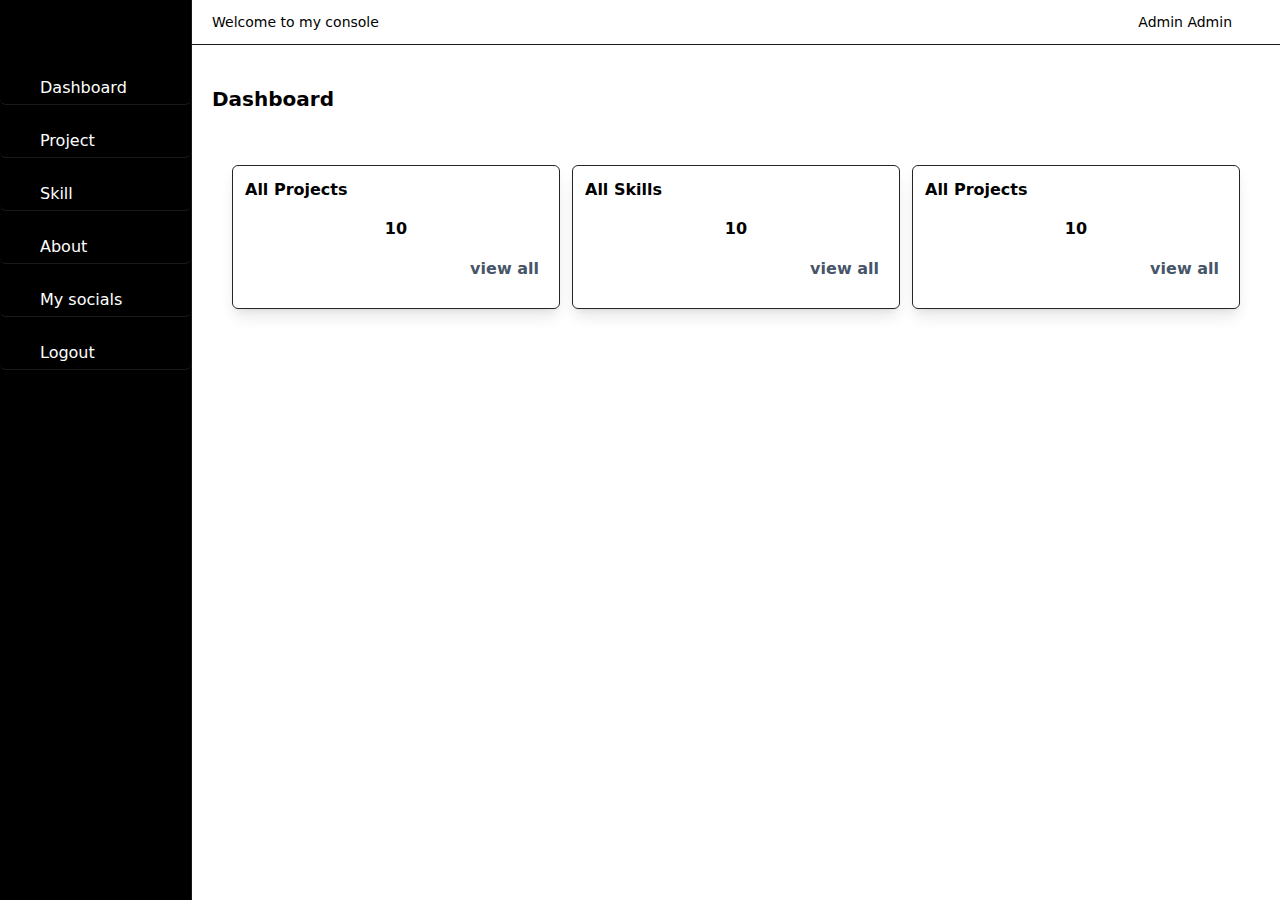
<file: public/adminConsole/index.html>
<!doctype html>
<html lang="en" class="dark">
  <head>
    <meta charset="UTF-8" />
    <link rel="icon" type="image/svg+xml" href="/public/images/img1.png" />
    <meta name="viewport" content="width=device-width, initial-scale=1.0" />
    <!-- <script src="https://cdn.tailwindcss.com"></script> -->
    <link rel="stylesheet" href="../../src/output.css">
    <link rel="stylesheet" href="https://cdnjs.cloudflare.com/ajax/libs/font-awesome/6.6.0/css/all.min.css" integrity="sha512-Kc323vGBEqzTmouAECnVceyQqyqdsSiqLQISBL29aUW4U/M7pSPA/gEUZQqv1cwx4OnYxTxve5UMg5GT6L4JJg==" crossorigin="anonymous" referrerpolicy="no-referrer" />
    <title>Alrak's portfolio</title>
  </head>
  <body>

    <div>
        <section class="sidebar lg:h-screen h-auto lg:w-[15vw] py-3 lg:border-r bg-zinc-100 dark:bg-black dark:border-stone-900 absolute">
            <div class="flex items-center justify-center gap-4 px-2 lg:px-0 text-sm lg:text-md">
                <h3 class="text-center font-serif italic font-bold">Alrak</h3>
                <span>
                    <i class="fa-solid fa-bars lg:text-lg lg:hidden block"></i>
                </span>
            </div>
            <ul class="text-gray-800 space-y-5 pt-10 font-medium hidden lg:block">
                <li class="hover:bg-gray-700 py-1 hover:text-white dark:text-white dark:hover:bg-gray-300 dark:hover:text-black duration-300 delay-100 transition-colors ease-in-out rounded-md border-b dark:border-stone-900">
                    <a href="index.html" class="px-5"> 
                        <i class="fa-solid fa-table-cells pr-5"></i>
                        <span>Dashboard</span>
                    </a>
                </li>
                <li class="hover:bg-gray-700 py-1 hover:text-white dark:text-white dark:hover:bg-gray-300 dark:hover:text-black duration-300 delay-100 transition-colors ease-in-out rounded-md border-b dark:border-stone-900">
                    <a href="project.html" class="px-5">
                        <i class="fa-solid fa-list-check pr-5"></i>
                        <span>Project</span>
                    </a>
                </li>
                <li class="hover:bg-gray-700 py-1 hover:text-white dark:text-white dark:hover:bg-gray-300 dark:hover:text-black duration-300 delay-100 transition-colors ease-in-out rounded-md border-b dark:border-stone-900">
                    <a href="skill.html" class="px-5">
                        <i class="fa-solid fa-lightbulb pr-5"></i> 
                        <span>Skill</span>
                    </a>
                </li>
                <li class="hover:bg-gray-700 py-1 hover:text-white dark:text-white dark:hover:bg-gray-300 dark:hover:text-black duration-300 delay-100 transition-colors ease-in-out rounded-md border-b dark:border-stone-900">
                    <a href="about.html" class="px-5">
                        <i class="fa-solid fa-address-card pr-5"></i>
                        <span>About</span>
                    </a>
                </li>
                <li class="hover:bg-gray-700 py-1 hover:text-white dark:text-white dark:hover:bg-gray-300 dark:hover:text-black duration-300 delay-100 transition-colors ease-in-out rounded-md border-b dark:border-stone-900">
                    <a href="social.html" class="px-5">
                        <i class="fa-solid fa-comment pr-5"></i> 
                        <span>My socials</span>
                    </a>
                </li>
                <li class="hover:bg-gray-700 py-1 hover:text-white dark:text-white dark:hover:bg-gray-300 dark:hover:text-black duration-300 delay-100 transition-colors ease-in-out rounded-md border-b dark:border-stone-900">
                    <a href="#" class="px-5">
                        <i class="fa-solid fa-person-walking-luggage pr-5"></i> 
                        <span>Logout</span>
                    </a>
                </li>
            </ul>
        </section>
        
        <header class="w-[85vw] ml-[15vw] flex items-center justify-between px-5 font-medium py-3 text-sm lg:text-md border-b border-stone-900">
            <div class="right">
                <h1>Welcome to my console</h1>
            </div>
            <div class="left flex items-center gap-3">
                <span class="flex items-center gap-2 text-sm">
                    <i class="fa-solid fa-user"></i>
                    <h3>Admin Admin</h3>
                </span>
                <i class="fa-regular fa-moon lg:text-lg bg-black bg-opacity-30 dark:bg-opacity-10 dark:bg-white px-2 rounded-full shadow-md hover:opacity-50 delay-100 duration-100 transition-opacity"></i>
            </div>
        </header>


        
        
        
        <section class="lg:ml-[15vw] pt-10 px-5 lg:h-[91.5vh]">
            <h1 class="text-xl font-semibold pb-3">Dashboard</h1>
            <div class="cards bg-white dark:bg-opacity-10 rounded-lg py-10 px-5 lg:flex space-y-5 lg:space-y-0 gap-3">
                
                <div class="card w-full h-36 grid p-3 font-semibold shadow-lg rounded-md border dark:border-stone-800">
                    <h3>All Projects</h3>
                    <span class="text-center">10</span>
                    <a href="#" class="text-right text-slate-600 hover:text-slate-900 dark:hover:text-slate-700 focus:text-slate-900 duration-300 delay-100 transition-colors ease-in-out space-x-2">
                        <span>view all</span>
                        <i class="fa-solid fa-right-to-bracket"></i>
                    </a>
                </div>
        
                <div class="card w-full h-36 grid p-3 font-semibold shadow-lg rounded-md border dark:border-stone-800">
                    <h3>All Skills</h3>
                    <span class="text-center">10</span>
                    <a href="#" class="text-right text-slate-600 hover:text-slate-900 dark:hover:text-slate-700 focus:text-slate-900 duration-300 delay-100 transition-colors ease-in-out space-x-2">
                        <span>view all</span>
                        <i class="fa-solid fa-right-to-bracket"></i>
                    </a>
                </div>
        
                <div class="card w-full h-36 grid p-3 font-semibold shadow-lg rounded-md border dark:border-stone-800">
                    <h3>All Projects</h3>
                    <span class="text-center">10</span>
                    <a href="#" class="text-right text-slate-600 hover:text-slate-900 dark:hover:text-slate-700 focus:text-slate-900 duration-300 delay-100 transition-colors ease-in-out space-x-2">
                        <span>view all</span>
                        <i class="fa-solid fa-right-to-bracket"></i>
                    </a>
                </div>
        
            </div>
        </section>
        
        
    </div>

  </body>
  </html>
</file>
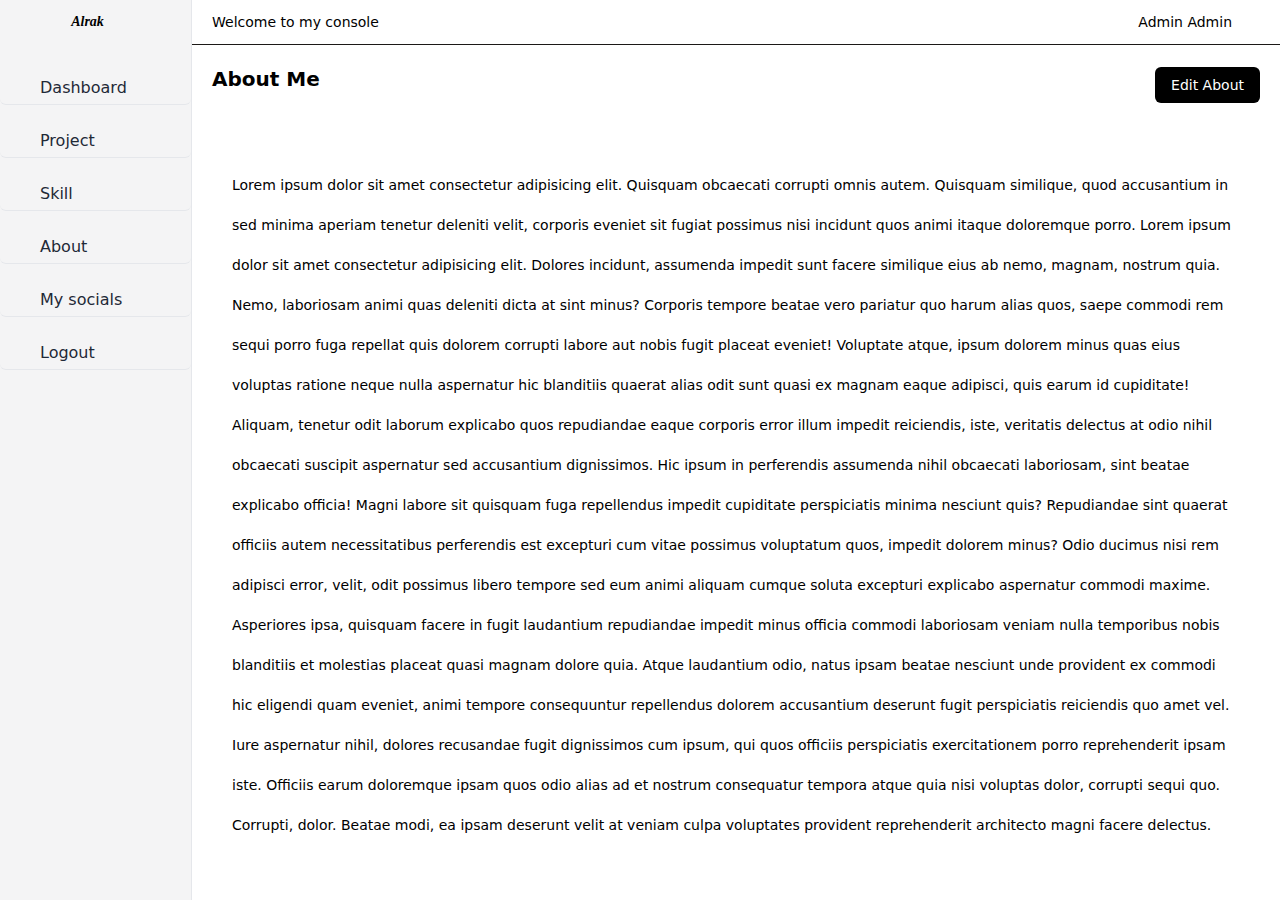
<file: public/adminConsole/about.html>
<!doctype html>
<html lang="en" class="">
  <head>
    <meta charset="UTF-8" />
    <link rel="icon" type="image/svg+xml" href="/public/images/img1.png" />
    <meta name="viewport" content="width=device-width, initial-scale=1.0" />
    <!-- <script src="https://cdn.tailwindcss.com"></script> -->
    <link rel="stylesheet" href="../../src/output.css">
    <link rel="stylesheet" href="https://cdnjs.cloudflare.com/ajax/libs/font-awesome/6.6.0/css/all.min.css" integrity="sha512-Kc323vGBEqzTmouAECnVceyQqyqdsSiqLQISBL29aUW4U/M7pSPA/gEUZQqv1cwx4OnYxTxve5UMg5GT6L4JJg==" crossorigin="anonymous" referrerpolicy="no-referrer" />
    <title>Alrak's portfolio</title>
  </head>
  <body>

    <div>
        <section class="sidebar lg:h-screen h-auto lg:w-[15vw] py-3 lg:border-r bg-zinc-100 dark:bg-black dark:border-stone-900 absolute">
            <div class="flex items-center justify-center gap-4 px-2 lg:px-0 text-sm lg:text-md">
                <h3 class="text-center font-serif italic font-bold">Alrak</h3>
                <span>
                    <i class="fa-solid fa-bars lg:text-lg lg:hidden block"></i>
                </span>
            </div>
            <ul class="text-gray-800 space-y-5 pt-10 font-medium hidden lg:block">
                <li class="hover:bg-gray-700 py-1 hover:text-white dark:text-white dark:hover:bg-gray-300 dark:hover:text-black duration-300 delay-100 transition-colors ease-in-out rounded-md border-b dark:border-stone-900">
                    <a href="index.html" class="px-5"> 
                        <i class="fa-solid fa-table-cells pr-5"></i>
                        <span>Dashboard</span>
                    </a>
                </li>
                <li class="hover:bg-gray-700 py-1 hover:text-white dark:text-white dark:hover:bg-gray-300 dark:hover:text-black duration-300 delay-100 transition-colors ease-in-out rounded-md border-b dark:border-stone-900">
                    <a href="project.html" class="px-5">
                        <i class="fa-solid fa-list-check pr-5"></i>
                        <span>Project</span>
                    </a>
                </li>
                <li class="hover:bg-gray-700 py-1 hover:text-white dark:text-white dark:hover:bg-gray-300 dark:hover:text-black duration-300 delay-100 transition-colors ease-in-out rounded-md border-b dark:border-stone-900">
                    <a href="skill.html" class="px-5">
                        <i class="fa-solid fa-lightbulb pr-5"></i> 
                        <span>Skill</span>
                    </a>
                </li>
                <li class="hover:bg-gray-700 py-1 hover:text-white dark:text-white dark:hover:bg-gray-300 dark:hover:text-black duration-300 delay-100 transition-colors ease-in-out rounded-md border-b dark:border-stone-900">
                    <a href="about.html" class="px-5">
                        <i class="fa-solid fa-address-card pr-5"></i>
                        <span>About</span>
                    </a>
                </li>
                <li class="hover:bg-gray-700 py-1 hover:text-white dark:text-white dark:hover:bg-gray-300 dark:hover:text-black duration-300 delay-100 transition-colors ease-in-out rounded-md border-b dark:border-stone-900">
                    <a href="social.html" class="px-5">
                        <i class="fa-solid fa-comment pr-5"></i> 
                        <span>My socials</span>
                    </a>
                </li>
                <li class="hover:bg-gray-700 py-1 hover:text-white dark:text-white dark:hover:bg-gray-300 dark:hover:text-black duration-300 delay-100 transition-colors ease-in-out rounded-md border-b dark:border-stone-900">
                    <a href="#" class="px-5">
                        <i class="fa-solid fa-person-walking-luggage pr-5"></i> 
                        <span>Logout</span>
                    </a>
                </li>
            </ul>
        </section>
        
        <header class="w-[85vw] ml-[15vw] flex items-center justify-between px-5 font-medium py-3 text-sm lg:text-md border-b border-stone-900">
            <div class="right">
                <h1>Welcome to my console</h1>
            </div>
            <div class="left flex items-center gap-3">
                <span class="flex items-center gap-2 text-sm">
                    <i class="fa-solid fa-user"></i>
                    <h3>Admin Admin</h3>
                </span>
                <i class="fa-regular fa-moon lg:text-lg bg-black bg-opacity-30 dark:bg-opacity-10 dark:bg-white px-2 rounded-full shadow-md hover:opacity-50 delay-100 duration-100 transition-opacity"></i>
            </div>
        </header>

        <section class='lg:ml-[15vw] pt-5 px-5 lg:h-[91.5vh]'>
            <div class="flex items-center justify-between mb-5">
            <h1 class='text-xl font-semibold mb-3'>About Me</h1>
            <button class="AddSkill text-sm bg-black text-white py-2 px-4 rounded-md hover:bg-opacity-90"> Edit About</button>
            </div>
            <div class='bg-white py-10 text-sm rounded-lg px-5 leading-10 overflow-y-scroll lg:h-[90%] h-[75vh]'>
              <p>Lorem ipsum dolor sit amet consectetur adipisicing elit. Quisquam obcaecati corrupti omnis autem. Quisquam similique, quod accusantium in sed minima aperiam tenetur deleniti velit, corporis eveniet sit fugiat possimus nisi incidunt quos animi itaque doloremque porro. Lorem ipsum dolor sit amet consectetur adipisicing elit. Dolores incidunt, assumenda impedit sunt facere similique eius ab nemo, magnam, nostrum quia. Nemo, laboriosam animi quas deleniti dicta at sint minus? Corporis tempore beatae vero pariatur quo harum alias quos, saepe commodi rem sequi porro fuga repellat quis dolorem corrupti labore aut nobis fugit placeat eveniet! Voluptate atque, ipsum dolorem minus quas eius voluptas ratione neque nulla aspernatur hic blanditiis quaerat alias odit sunt quasi ex magnam eaque adipisci, quis earum id cupiditate! Aliquam, tenetur odit laborum explicabo quos repudiandae eaque corporis error illum impedit reiciendis, iste, veritatis delectus at odio nihil obcaecati suscipit aspernatur sed accusantium dignissimos. Hic ipsum in perferendis assumenda nihil obcaecati laboriosam, sint beatae explicabo officia! Magni labore sit quisquam fuga repellendus impedit cupiditate perspiciatis minima nesciunt quis? Repudiandae sint quaerat officiis autem necessitatibus perferendis est excepturi cum vitae possimus voluptatum quos, impedit dolorem minus? Odio ducimus nisi rem adipisci error, velit, odit possimus libero tempore sed eum animi aliquam cumque soluta excepturi explicabo aspernatur commodi maxime. Asperiores ipsa, quisquam facere in fugit laudantium repudiandae impedit minus officia commodi laboriosam veniam nulla temporibus nobis blanditiis et molestias placeat quasi magnam dolore quia. Atque laudantium odio, natus ipsam beatae nesciunt unde provident ex commodi hic eligendi quam eveniet, animi tempore consequuntur repellendus dolorem accusantium deserunt fugit perspiciatis reiciendis quo amet vel. Iure aspernatur nihil, dolores recusandae fugit dignissimos cum ipsum, qui quos officiis perspiciatis exercitationem porro reprehenderit ipsam iste. Officiis earum doloremque ipsam quos odio alias ad et nostrum consequatur tempora atque quia nisi voluptas dolor, corrupti sequi quo. Corrupti, dolor. Beatae modi, ea ipsam deserunt velit at veniam culpa voluptates provident reprehenderit architecto magni facere delectus. Voluptas quisquam molestias, accusamus temporibus est distinctio provident ut blanditiis atque magni omnis maxime illo esse architecto mollitia consectetur? Unde, magni? Impedit distinctio saepe ipsam nisi similique, nesciunt rem rerum. Veniam dignissimos molestiae nihil nulla!</p>
            </div>
          </section>  
        
        
    </div>

  </body>
  </html>
</file>
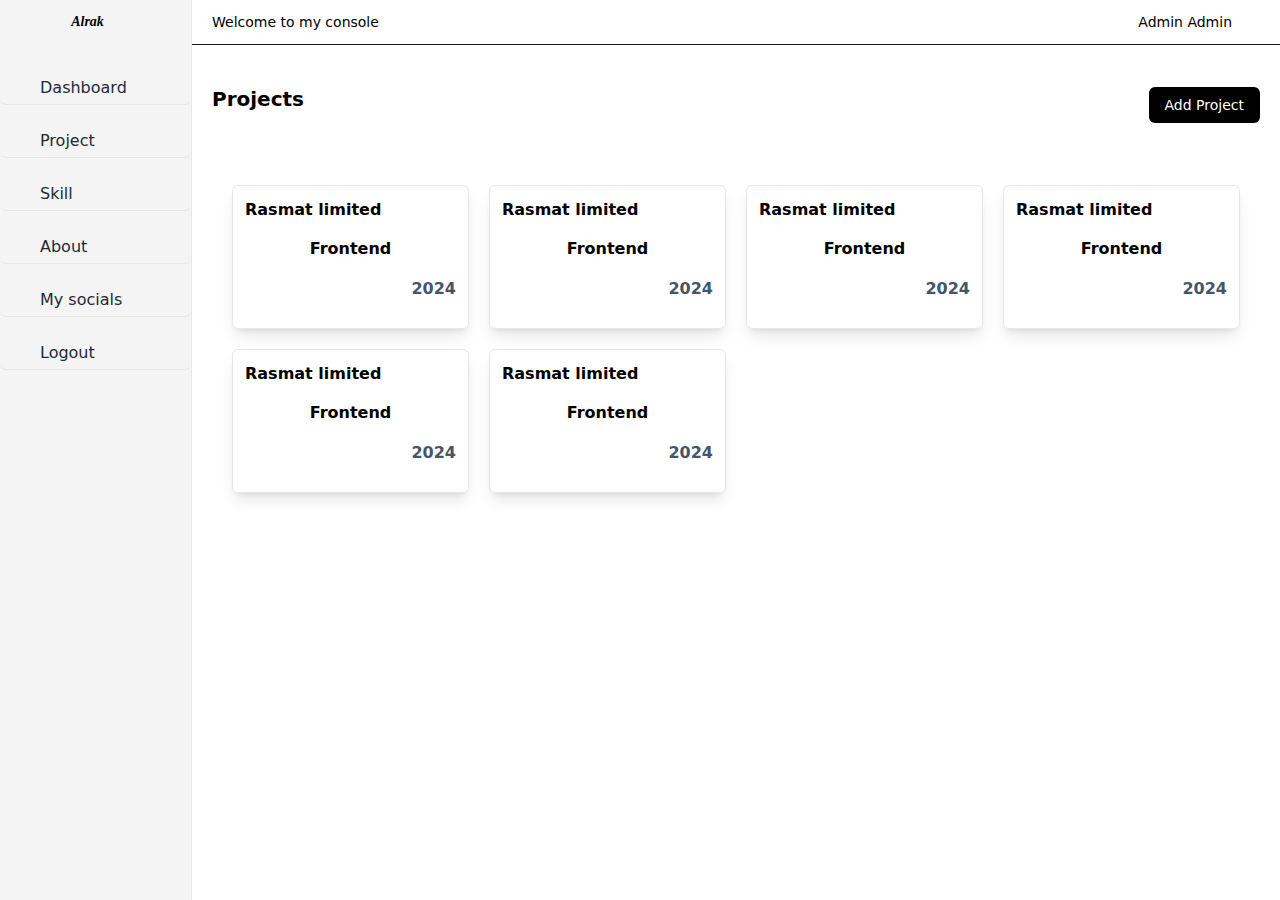
<file: public/adminConsole/project.html>
<!doctype html>
<html lang="en" class="">
  <head>
    <meta charset="UTF-8" />
    <link rel="icon" type="image/svg+xml" href="/public/images/img1.png" />
    <meta name="viewport" content="width=device-width, initial-scale=1.0" />
    <!-- <script src="https://cdn.tailwindcss.com"></script> -->
    <link rel="stylesheet" href="../../src/output.css">
    <link rel="stylesheet" href="https://cdnjs.cloudflare.com/ajax/libs/font-awesome/6.6.0/css/all.min.css" integrity="sha512-Kc323vGBEqzTmouAECnVceyQqyqdsSiqLQISBL29aUW4U/M7pSPA/gEUZQqv1cwx4OnYxTxve5UMg5GT6L4JJg==" crossorigin="anonymous" referrerpolicy="no-referrer" />
    <title>Alrak's portfolio</title>
  </head>
  <body>

    <div>
        <section class="sidebar lg:h-screen h-auto lg:w-[15vw] py-3 lg:border-r bg-zinc-100 dark:bg-black dark:border-stone-900 absolute">
            <div class="flex items-center justify-center gap-4 px-2 lg:px-0 text-sm lg:text-md">
                <h3 class="text-center font-serif italic font-bold">Alrak</h3>
                <span>
                    <i class="fa-solid fa-bars lg:text-lg lg:hidden block"></i>
                </span>
            </div>
            <ul class="text-gray-800 space-y-5 pt-10 font-medium hidden lg:block">
                <li class="hover:bg-gray-700 py-1 hover:text-white dark:text-white dark:hover:bg-gray-300 dark:hover:text-black duration-300 delay-100 transition-colors ease-in-out rounded-md border-b dark:border-stone-900">
                    <a href="index.html" class="px-5"> 
                        <i class="fa-solid fa-table-cells pr-5"></i>
                        <span>Dashboard</span>
                    </a>
                </li>
                <li class="hover:bg-gray-700 py-1 hover:text-white dark:text-white dark:hover:bg-gray-300 dark:hover:text-black duration-300 delay-100 transition-colors ease-in-out rounded-md border-b dark:border-stone-900">
                    <a href="project.html" class="px-5">
                        <i class="fa-solid fa-list-check pr-5"></i>
                        <span>Project</span>
                    </a>
                </li>
                <li class="hover:bg-gray-700 py-1 hover:text-white dark:text-white dark:hover:bg-gray-300 dark:hover:text-black duration-300 delay-100 transition-colors ease-in-out rounded-md border-b dark:border-stone-900">
                    <a href="skill.html" class="px-5">
                        <i class="fa-solid fa-lightbulb pr-5"></i> 
                        <span>Skill</span>
                    </a>
                </li>
                <li class="hover:bg-gray-700 py-1 hover:text-white dark:text-white dark:hover:bg-gray-300 dark:hover:text-black duration-300 delay-100 transition-colors ease-in-out rounded-md border-b dark:border-stone-900">
                    <a href="about.html" class="px-5">
                        <i class="fa-solid fa-address-card pr-5"></i>
                        <span>About</span>
                    </a>
                </li>
                <li class="hover:bg-gray-700 py-1 hover:text-white dark:text-white dark:hover:bg-gray-300 dark:hover:text-black duration-300 delay-100 transition-colors ease-in-out rounded-md border-b dark:border-stone-900">
                    <a href="social.html" class="px-5">
                        <i class="fa-solid fa-comment pr-5"></i> 
                        <span>My socials</span>
                    </a>
                </li>
                <li class="hover:bg-gray-700 py-1 hover:text-white dark:text-white dark:hover:bg-gray-300 dark:hover:text-black duration-300 delay-100 transition-colors ease-in-out rounded-md border-b dark:border-stone-900">
                    <a href="#" class="px-5">
                        <i class="fa-solid fa-person-walking-luggage pr-5"></i> 
                        <span>Logout</span>
                    </a>
                </li>
            </ul>
        </section>
        
        <header class="w-[85vw] ml-[15vw] flex items-center justify-between px-5 font-medium py-3 text-sm lg:text-md border-b border-stone-900">
            <div class="right">
                <h1>Welcome to my console</h1>
            </div>
            <div class="left flex items-center gap-3">
                <span class="flex items-center gap-2 text-sm">
                    <i class="fa-solid fa-user"></i>
                    <h3>Admin Admin</h3>
                </span>
                <i class="fa-regular fa-moon lg:text-lg bg-black bg-opacity-30 dark:bg-opacity-10 dark:bg-white px-2 rounded-full shadow-md hover:opacity-50 delay-100 duration-100 transition-opacity"></i>
            </div>
        </header>


        
        
        
        <section class="lg:ml-[15vw] pt-10 px-5 lg:h-[91.5vh]">
            <div class="flex items-center justify-between mb-5">
                <h1 class='text-xl font-semibold mb-3'>Projects</h1>
                <button class="text-sm bg-black text-white py-2 px-4 rounded-md hover:bg-opacity-90">Add Project</button>
                </div>

            <div class="cards bg-white dark:bg-opacity-10 rounded-lg py-10 px-5 lg:grid space-y-5 lg:space-y-0 grid-cols-4 lg:gap-5">
                
                <div class="card w-full h-36 grid p-3 font-semibold shadow-lg rounded-md border dark:border-stone-800">
                    <h3>Rasmat limited</h3>
                    <span class="text-center">Frontend</span>
                    <span class="text-right text-slate-600 hover:text-slate-900 dark:hover:text-slate-700 focus:text-slate-900 duration-300 delay-100 transition-colors ease-in-out space-x-2">2024</span>
                </div>
        
                <div class="card w-full h-36 grid p-3 font-semibold shadow-lg rounded-md border dark:border-stone-800">
                    <h3>Rasmat limited</h3>
                    <span class="text-center">Frontend</span>
                    <span class="text-right text-slate-600 hover:text-slate-900 dark:hover:text-slate-700 focus:text-slate-900 duration-300 delay-100 transition-colors ease-in-out space-x-2">2024</span>
                </div>

                <div class="card w-full h-36 grid p-3 font-semibold shadow-lg rounded-md border dark:border-stone-800">
                    <h3>Rasmat limited</h3>
                    <span class="text-center">Frontend</span>
                    <span class="text-right text-slate-600 hover:text-slate-900 dark:hover:text-slate-700 focus:text-slate-900 duration-300 delay-100 transition-colors ease-in-out space-x-2">2024</span>
                </div>

                <div class="card w-full h-36 grid p-3 font-semibold shadow-lg rounded-md border dark:border-stone-800">
                    <h3>Rasmat limited</h3>
                    <span class="text-center">Frontend</span>
                    <span class="text-right text-slate-600 hover:text-slate-900 dark:hover:text-slate-700 focus:text-slate-900 duration-300 delay-100 transition-colors ease-in-out space-x-2">2024</span>
                </div>

                <div class="card w-full h-36 grid p-3 font-semibold shadow-lg rounded-md border dark:border-stone-800">
                    <h3>Rasmat limited</h3>
                    <span class="text-center">Frontend</span>
                    <span class="text-right text-slate-600 hover:text-slate-900 dark:hover:text-slate-700 focus:text-slate-900 duration-300 delay-100 transition-colors ease-in-out space-x-2">2024</span>
                </div>

                <div class="card w-full h-36 grid p-3 font-semibold shadow-lg rounded-md border dark:border-stone-800">
                    <h3>Rasmat limited</h3>
                    <span class="text-center">Frontend</span>
                    <span class="text-right text-slate-600 hover:text-slate-900 dark:hover:text-slate-700 focus:text-slate-900 duration-300 delay-100 transition-colors ease-in-out space-x-2">2024</span>
                </div>
        
            </div>
        </section>
        
        
    </div>

  </body>
  </html>
</file>
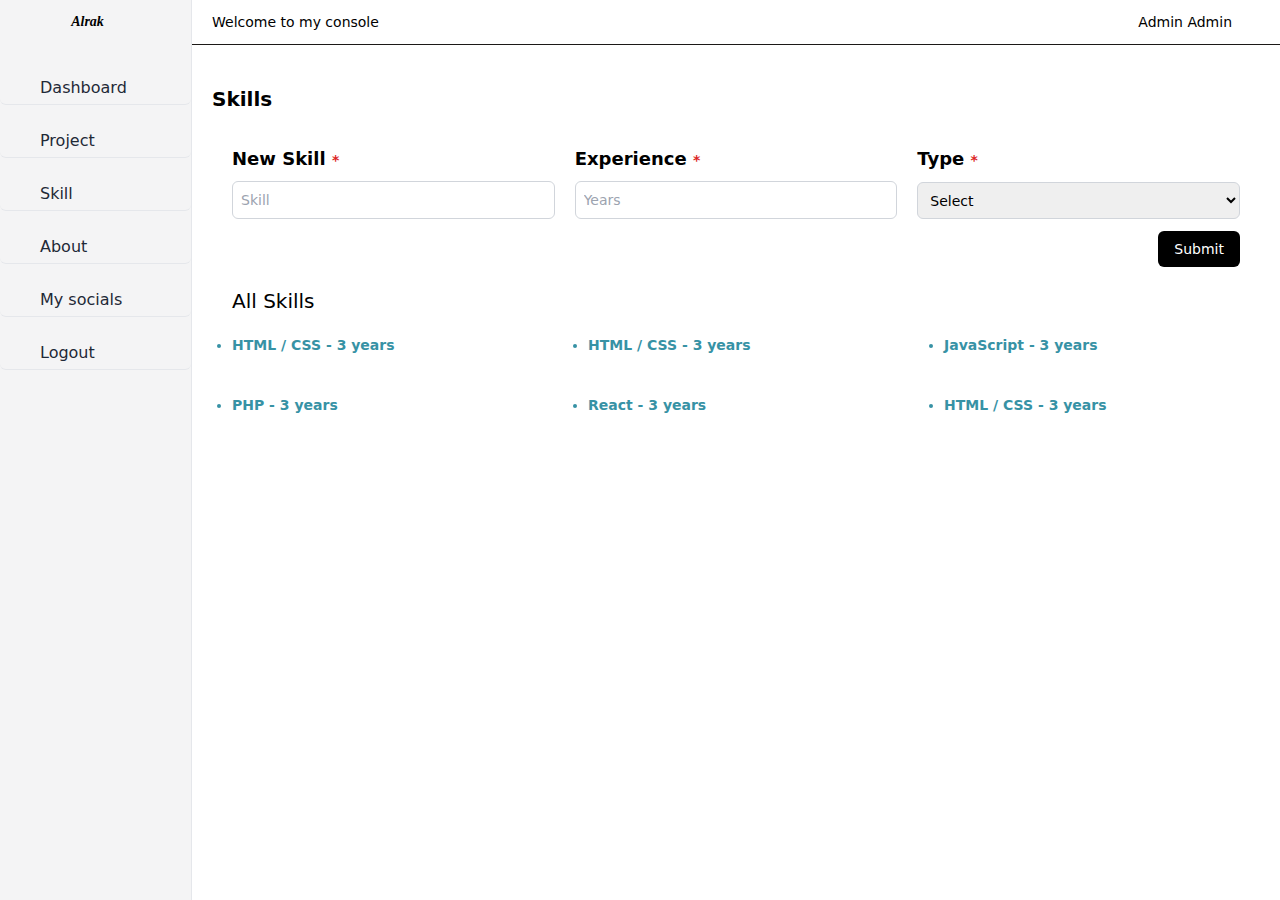
<file: public/adminConsole/skill.html>
<!doctype html>
<html lang="en" class="">
  <head>
    <meta charset="UTF-8" />
    <link rel="icon" type="image/svg+xml" href="/public/images/img1.png" />
    <meta name="viewport" content="width=device-width, initial-scale=1.0" />
    <!-- <script src="https://cdn.tailwindcss.com"></script> -->
    <link rel="stylesheet" href="../../src/output.css">
    <link rel="stylesheet" href="https://cdnjs.cloudflare.com/ajax/libs/font-awesome/6.6.0/css/all.min.css" integrity="sha512-Kc323vGBEqzTmouAECnVceyQqyqdsSiqLQISBL29aUW4U/M7pSPA/gEUZQqv1cwx4OnYxTxve5UMg5GT6L4JJg==" crossorigin="anonymous" referrerpolicy="no-referrer" />
    <title>Alrak's portfolio</title>
  </head>
  <body>

    <div>
        <section class="sidebar lg:h-screen h-auto lg:w-[15vw] py-3 lg:border-r bg-zinc-100 dark:bg-black dark:border-stone-900 absolute">
            <div class="flex items-center justify-center gap-4 px-2 lg:px-0 text-sm lg:text-md">
                <h3 class="text-center font-serif italic font-bold">Alrak</h3>
                <span>
                    <i class="fa-solid fa-bars lg:text-lg lg:hidden block"></i>
                </span>
            </div>
            <ul class="text-gray-800 space-y-5 pt-10 font-medium hidden lg:block">
                <li class="hover:bg-gray-700 py-1 hover:text-white dark:text-white dark:hover:bg-gray-300 dark:hover:text-black duration-300 delay-100 transition-colors ease-in-out rounded-md border-b dark:border-stone-900">
                    <a href="index.html" class="px-5"> 
                        <i class="fa-solid fa-table-cells pr-5"></i>
                        <span>Dashboard</span>
                    </a>
                </li>
                <li class="hover:bg-gray-700 py-1 hover:text-white dark:text-white dark:hover:bg-gray-300 dark:hover:text-black duration-300 delay-100 transition-colors ease-in-out rounded-md border-b dark:border-stone-900">
                    <a href="project.html" class="px-5">
                        <i class="fa-solid fa-list-check pr-5"></i>
                        <span>Project</span>
                    </a>
                </li>
                <li class="hover:bg-gray-700 py-1 hover:text-white dark:text-white dark:hover:bg-gray-300 dark:hover:text-black duration-300 delay-100 transition-colors ease-in-out rounded-md border-b dark:border-stone-900">
                    <a href="skill.html" class="px-5">
                        <i class="fa-solid fa-lightbulb pr-5"></i> 
                        <span>Skill</span>
                    </a>
                </li>
                <li class="hover:bg-gray-700 py-1 hover:text-white dark:text-white dark:hover:bg-gray-300 dark:hover:text-black duration-300 delay-100 transition-colors ease-in-out rounded-md border-b dark:border-stone-900">
                    <a href="about.html" class="px-5">
                        <i class="fa-solid fa-address-card pr-5"></i>
                        <span>About</span>
                    </a>
                </li>
                <li class="hover:bg-gray-700 py-1 hover:text-white dark:text-white dark:hover:bg-gray-300 dark:hover:text-black duration-300 delay-100 transition-colors ease-in-out rounded-md border-b dark:border-stone-900">
                    <a href="social.html" class="px-5">
                        <i class="fa-solid fa-comment pr-5"></i> 
                        <span>My socials</span>
                    </a>
                </li>
                <li class="hover:bg-gray-700 py-1 hover:text-white dark:text-white dark:hover:bg-gray-300 dark:hover:text-black duration-300 delay-100 transition-colors ease-in-out rounded-md border-b dark:border-stone-900">
                    <a href="#" class="px-5">
                        <i class="fa-solid fa-person-walking-luggage pr-5"></i> 
                        <span>Logout</span>
                    </a>
                </li>
            </ul>
        </section>
        
        <header class="w-[85vw] ml-[15vw] flex items-center justify-between px-5 font-medium py-3 text-sm lg:text-md border-b border-stone-900">
            <div class="right">
                <h1>Welcome to my console</h1>
            </div>
            <div class="left flex items-center gap-3">
                <span class="flex items-center gap-2 text-sm">
                    <i class="fa-solid fa-user"></i>
                    <h3>Admin Admin</h3>
                </span>
                <i class="fa-regular fa-moon lg:text-lg bg-black bg-opacity-30 dark:bg-opacity-10 dark:bg-white px-2 rounded-full shadow-md hover:opacity-50 delay-100 duration-100 transition-opacity"></i>
            </div>
        </header>


        
        <section class="lg:ml-[15vw] pt-10 px-5 lg:h-[91.5vh]">
            <h1 class="text-xl font-semibold mb-3">Skills</h1>
            <div class="skill bg-white py-5 rounded-lg">
        
                <div class="skill-container">
                    <form class="px-5 rounded-md grid gap-3 text-sm lg:text-lg hiden">
                        <div class="grid lg:grid-cols-3 space-y-4 lg:space-y-0 lg:gap-5">
                            <div class="category grid lg:gap-2">
                                <label for="category" class="font-semibold">
                                    New Skill <span class="text-red-600 text-sm">*</span>
                                </label>
                                <input type="text" placeholder="Skill" class="border border-gray-300 p-2 text-sm rounded-md outline-none focus:border-green-900 transition-all duration-300 delay-75" spellcheck="false" required>
                            </div>
                            <div class="category grid gap-2">
                                <label for="category" class="font-semibold">
                                    Experience <span class="text-red-600 text-sm">*</span>
                                </label>
                                <input type="text" placeholder="Years" class="border border-gray-300 p-2 text-sm rounded-md outline-none focus:border-green-900 transition-all duration-300 delay-75" spellcheck="false" required>
                            </div>
                            <div class="category grid gap-2">
                                <label for="category" class="font-semibold">
                                    Type <span class="text-red-600 text-sm">*</span>
                                </label>
                                <select class="border border-gray-300 p-2 text-sm rounded-md outline-none focus:border-green-900 transition-all duration-300 delay-75" spellcheck="false" required>
                                    <option value="Languages">Select</option>
                                    <option value="Languages">Languages</option>
                                    <option value="Frameworks">Frameworks</option>
                                    <option value="Others">Others</option>
                                </select>
                            </div>
                        </div>
        
                        <div class="button flex items-end lg:justify-end pb-5">
                            <button type="submit" class="text-xs lg:text-sm bg-black text-white py-2 px-4 rounded-md hover:bg-opacity-90">
                                Submit
                            </button>
                        </div>
                    </form>
                </div>
        
                <!-- Display Skills -->
                <div class="displayCategory pl-5 overflow-hidden">
                    <h1 class="lg:text-xl text-lg font-medium mb-5">All Skills</h1>
                    <div>
                        <ul class="list-disc text-sm w-full grid lg:grid-cols-3 grid-cols-2 gap-10">
                            <li class="text-[#3792a5] font-bold w-full">
                                HTML / CSS - 
                                <span>3 years</span>
                                <span class="pl-3 space-x-2">
                                    <i class="fa-solid fa-trash text-red-600"></i>
                                    <i class="fa-solid fa-pen-to-square text-blue-600"></i>
                                </span>
                            </li>
        
                            <li class="text-[#3792a5] font-bold w-full">
                                HTML / CSS - 
                                <span>3 years</span>
                                <span class="pl-3 space-x-2">
                                    <i class="fa-solid fa-trash text-red-600"></i>
                                    <i class="fa-solid fa-pen-to-square text-blue-600"></i>
                                </span>
                            </li>
        
                            <li class="text-[#3792a5] font-bold w-full">
                                JavaScript - 
                                <span>3 years</span>
                                <span class="pl-3 space-x-2">
                                    <i class="fa-solid fa-trash text-red-600"></i>
                                    <i class="fa-solid fa-pen-to-square text-blue-600"></i>
                                </span>
                            </li>
        
                            <li class="text-[#3792a5] font-bold w-full">
                                PHP -
                                <span>3 years</span>
                                <span class="pl-3 space-x-2">
                                    <i class="fa-solid fa-trash text-red-600"></i>
                                    <i class="fa-solid fa-pen-to-square text-blue-600"></i>
                                </span>
                            </li>
        
                            <li class="text-[#3792a5] font-bold w-full">
                                React - 
                                <span>3 years</span>
                                <span class="pl-3 space-x-2">
                                    <i class="fa-solid fa-trash text-red-600"></i>
                                    <i class="fa-solid fa-pen-to-square text-blue-600"></i>
                                </span>
                            </li>
        
                            <li class="text-[#3792a5] font-bold w-full">
                                HTML / CSS - 
                                <span>3 years</span>
                                <span class="pl-3 space-x-2">
                                    <i class="fa-solid fa-trash text-red-600"></i>
                                    <i class="fa-solid fa-pen-to-square text-blue-600"></i>
                                </span>
                            </li>
                        </ul>
                    </div>
                </div>
            </div>
        </section>
        
        
        
        
    </div>

  </body>
  </html>
</file>
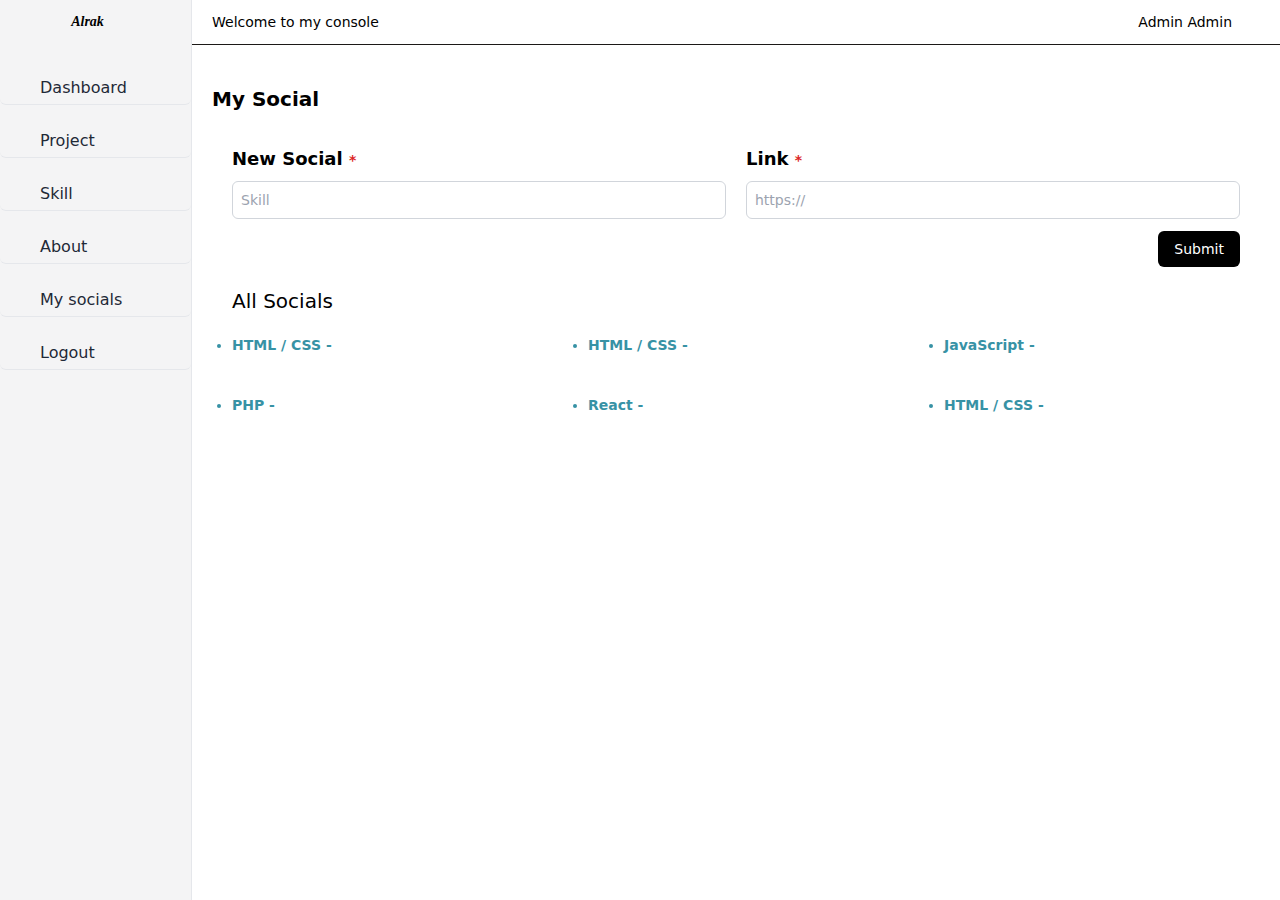
<file: public/adminConsole/social.html>
<!doctype html>
<html lang="en" class="">
  <head>
    <meta charset="UTF-8" />
    <link rel="icon" type="image/svg+xml" href="/public/images/img1.png" />
    <meta name="viewport" content="width=device-width, initial-scale=1.0" />
    <!-- <script src="https://cdn.tailwindcss.com"></script> -->
    <link rel="stylesheet" href="../../src/output.css">
    <link rel="stylesheet" href="https://cdnjs.cloudflare.com/ajax/libs/font-awesome/6.6.0/css/all.min.css" integrity="sha512-Kc323vGBEqzTmouAECnVceyQqyqdsSiqLQISBL29aUW4U/M7pSPA/gEUZQqv1cwx4OnYxTxve5UMg5GT6L4JJg==" crossorigin="anonymous" referrerpolicy="no-referrer" />
    <title>Alrak's portfolio</title>
  </head>
  <body>

    <div>
        <section class="sidebar lg:h-screen h-auto lg:w-[15vw] py-3 lg:border-r bg-zinc-100 dark:bg-black dark:border-stone-900 absolute">
            <div class="flex items-center justify-center gap-4 px-2 lg:px-0 text-sm lg:text-md">
                <h3 class="text-center font-serif italic font-bold">Alrak</h3>
                <span>
                    <i class="fa-solid fa-bars lg:text-lg lg:hidden block"></i>
                </span>
            </div>
            <ul class="text-gray-800 space-y-5 pt-10 font-medium hidden lg:block">
                <li class="hover:bg-gray-700 py-1 hover:text-white dark:text-white dark:hover:bg-gray-300 dark:hover:text-black duration-300 delay-100 transition-colors ease-in-out rounded-md border-b dark:border-stone-900">
                    <a href="index.html" class="px-5"> 
                        <i class="fa-solid fa-table-cells pr-5"></i>
                        <span>Dashboard</span>
                    </a>
                </li>
                <li class="hover:bg-gray-700 py-1 hover:text-white dark:text-white dark:hover:bg-gray-300 dark:hover:text-black duration-300 delay-100 transition-colors ease-in-out rounded-md border-b dark:border-stone-900">
                    <a href="project.html" class="px-5">
                        <i class="fa-solid fa-list-check pr-5"></i>
                        <span>Project</span>
                    </a>
                </li>
                <li class="hover:bg-gray-700 py-1 hover:text-white dark:text-white dark:hover:bg-gray-300 dark:hover:text-black duration-300 delay-100 transition-colors ease-in-out rounded-md border-b dark:border-stone-900">
                    <a href="skill.html" class="px-5">
                        <i class="fa-solid fa-lightbulb pr-5"></i> 
                        <span>Skill</span>
                    </a>
                </li>
                <li class="hover:bg-gray-700 py-1 hover:text-white dark:text-white dark:hover:bg-gray-300 dark:hover:text-black duration-300 delay-100 transition-colors ease-in-out rounded-md border-b dark:border-stone-900">
                    <a href="about.html" class="px-5">
                        <i class="fa-solid fa-address-card pr-5"></i>
                        <span>About</span>
                    </a>
                </li>
                <li class="hover:bg-gray-700 py-1 hover:text-white dark:text-white dark:hover:bg-gray-300 dark:hover:text-black duration-300 delay-100 transition-colors ease-in-out rounded-md border-b dark:border-stone-900">
                    <a href="social.html" class="px-5">
                        <i class="fa-solid fa-comment pr-5"></i> 
                        <span>My socials</span>
                    </a>
                </li>
                <li class="hover:bg-gray-700 py-1 hover:text-white dark:text-white dark:hover:bg-gray-300 dark:hover:text-black duration-300 delay-100 transition-colors ease-in-out rounded-md border-b dark:border-stone-900">
                    <a href="#" class="px-5">
                        <i class="fa-solid fa-person-walking-luggage pr-5"></i> 
                        <span>Logout</span>
                    </a>
                </li>
            </ul>
        </section>
        
        <header class="w-[85vw] ml-[15vw] flex items-center justify-between px-5 font-medium py-3 text-sm lg:text-md border-b border-stone-900">
            <div class="right">
                <h1>Welcome to my console</h1>
            </div>
            <div class="left flex items-center gap-3">
                <span class="flex items-center gap-2 text-sm">
                    <i class="fa-solid fa-user"></i>
                    <h3>Admin Admin</h3>
                </span>
                <i class="fa-regular fa-moon lg:text-lg bg-black bg-opacity-30 dark:bg-opacity-10 dark:bg-white px-2 rounded-full shadow-md hover:opacity-50 delay-100 duration-100 transition-opacity"></i>
            </div>
        </header>


        
        <section class="lg:ml-[15vw] pt-10 px-5 lg:h-[91.5vh]">
            <h1 class="text-xl font-semibold mb-3">My Social</h1>
            <div class="skill bg-white py-5 rounded-lg">
        
                <div class="skill-container">
                    <form class="px-5 rounded-md grid gap-3 text-sm lg:text-lg">
                        <div class="grid lg:grid-cols-2 space-y-4 lg:space-y-0 lg:gap-5">
                            <div class="category grid lg:gap-2">
                                <label for="category" class="font-semibold">
                                    New Social <span class="text-red-600 text-sm">*</span>
                                </label>
                                <input type="text" placeholder="Skill" class="border border-gray-300 p-2 text-sm rounded-md outline-none focus:border-green-900 transition-all duration-300 delay-75" spellcheck="false" required>
                            </div>
                            <div class="category grid gap-2">
                                <label for="category" class="font-semibold">
                                    Link <span class="text-red-600 text-sm">*</span>
                                </label>
                                <input type="text" placeholder="https://" class="border border-gray-300 p-2 text-sm rounded-md outline-none focus:border-green-900 transition-all duration-300 delay-75" spellcheck="false" required>
                            </div>
                        </div>
        
                        <div class="button flex items-end lg:justify-end pb-5">
                            <button type="submit" class="text-xs lg:text-sm bg-black text-white py-2 px-4 rounded-md hover:bg-opacity-90">
                                Submit
                            </button>
                        </div>
                    </form>
                </div>
        
                <div class="displayCategory pl-5 overflow-hidden">
                    <h1 class="lg:text-xl text-lg font-medium mb-5">All Socials</h1>
                    <div>
                        <ul class="list-disc text-sm w-full grid lg:grid-cols-3 grid-cols-2 gap-10">
                            <li class="text-[#3792a5] font-bold w-full">
                                HTML / CSS - 
                                <span class="pl-3 space-x-2">
                                    <i class="fa-solid fa-trash text-red-600"></i>
                                    <i class="fa-solid fa-pen-to-square text-blue-600"></i>
                                </span>
                            </li>
        
                            <li class="text-[#3792a5] font-bold w-full">
                                HTML / CSS - 
                                <span class="pl-3 space-x-2">
                                    <i class="fa-solid fa-trash text-red-600"></i>
                                    <i class="fa-solid fa-pen-to-square text-blue-600"></i>
                                </span>
                            </li>
        
                            <li class="text-[#3792a5] font-bold w-full">
                                JavaScript - 
                                <span class="pl-3 space-x-2">
                                    <i class="fa-solid fa-trash text-red-600"></i>
                                    <i class="fa-solid fa-pen-to-square text-blue-600"></i>
                                </span>
                            </li>
        
                            <li class="text-[#3792a5] font-bold w-full">
                                PHP -
                                <span class="pl-3 space-x-2">
                                    <i class="fa-solid fa-trash text-red-600"></i>
                                    <i class="fa-solid fa-pen-to-square text-blue-600"></i>
                                </span>
                            </li>
        
                            <li class="text-[#3792a5] font-bold w-full">
                                React - 
                                <span class="pl-3 space-x-2">
                                    <i class="fa-solid fa-trash text-red-600"></i>
                                    <i class="fa-solid fa-pen-to-square text-blue-600"></i>
                                </span>
                            </li>
        
                            <li class="text-[#3792a5] font-bold w-full">
                                HTML / CSS - 
                                <span class="pl-3 space-x-2">
                                    <i class="fa-solid fa-trash text-red-600"></i>
                                    <i class="fa-solid fa-pen-to-square text-blue-600"></i>
                                </span>
                            </li>
                        </ul>
                    </div>
                </div>
            </div>
        </section>
        
        
    </div>

  </body>
  </html>
</file>
<file: src/output.css>
*, ::before, ::after {
  --tw-border-spacing-x: 0;
  --tw-border-spacing-y: 0;
  --tw-translate-x: 0;
  --tw-translate-y: 0;
  --tw-rotate: 0;
  --tw-skew-x: 0;
  --tw-skew-y: 0;
  --tw-scale-x: 1;
  --tw-scale-y: 1;
  --tw-pan-x:  ;
  --tw-pan-y:  ;
  --tw-pinch-zoom:  ;
  --tw-scroll-snap-strictness: proximity;
  --tw-gradient-from-position:  ;
  --tw-gradient-via-position:  ;
  --tw-gradient-to-position:  ;
  --tw-ordinal:  ;
  --tw-slashed-zero:  ;
  --tw-numeric-figure:  ;
  --tw-numeric-spacing:  ;
  --tw-numeric-fraction:  ;
  --tw-ring-inset:  ;
  --tw-ring-offset-width: 0px;
  --tw-ring-offset-color: #fff;
  --tw-ring-color: rgb(59 130 246 / 0.5);
  --tw-ring-offset-shadow: 0 0 #0000;
  --tw-ring-shadow: 0 0 #0000;
  --tw-shadow: 0 0 #0000;
  --tw-shadow-colored: 0 0 #0000;
  --tw-blur:  ;
  --tw-brightness:  ;
  --tw-contrast:  ;
  --tw-grayscale:  ;
  --tw-hue-rotate:  ;
  --tw-invert:  ;
  --tw-saturate:  ;
  --tw-sepia:  ;
  --tw-drop-shadow:  ;
  --tw-backdrop-blur:  ;
  --tw-backdrop-brightness:  ;
  --tw-backdrop-contrast:  ;
  --tw-backdrop-grayscale:  ;
  --tw-backdrop-hue-rotate:  ;
  --tw-backdrop-invert:  ;
  --tw-backdrop-opacity:  ;
  --tw-backdrop-saturate:  ;
  --tw-backdrop-sepia:  ;
  --tw-contain-size:  ;
  --tw-contain-layout:  ;
  --tw-contain-paint:  ;
  --tw-contain-style:  ;
}

::backdrop {
  --tw-border-spacing-x: 0;
  --tw-border-spacing-y: 0;
  --tw-translate-x: 0;
  --tw-translate-y: 0;
  --tw-rotate: 0;
  --tw-skew-x: 0;
  --tw-skew-y: 0;
  --tw-scale-x: 1;
  --tw-scale-y: 1;
  --tw-pan-x:  ;
  --tw-pan-y:  ;
  --tw-pinch-zoom:  ;
  --tw-scroll-snap-strictness: proximity;
  --tw-gradient-from-position:  ;
  --tw-gradient-via-position:  ;
  --tw-gradient-to-position:  ;
  --tw-ordinal:  ;
  --tw-slashed-zero:  ;
  --tw-numeric-figure:  ;
  --tw-numeric-spacing:  ;
  --tw-numeric-fraction:  ;
  --tw-ring-inset:  ;
  --tw-ring-offset-width: 0px;
  --tw-ring-offset-color: #fff;
  --tw-ring-color: rgb(59 130 246 / 0.5);
  --tw-ring-offset-shadow: 0 0 #0000;
  --tw-ring-shadow: 0 0 #0000;
  --tw-shadow: 0 0 #0000;
  --tw-shadow-colored: 0 0 #0000;
  --tw-blur:  ;
  --tw-brightness:  ;
  --tw-contrast:  ;
  --tw-grayscale:  ;
  --tw-hue-rotate:  ;
  --tw-invert:  ;
  --tw-saturate:  ;
  --tw-sepia:  ;
  --tw-drop-shadow:  ;
  --tw-backdrop-blur:  ;
  --tw-backdrop-brightness:  ;
  --tw-backdrop-contrast:  ;
  --tw-backdrop-grayscale:  ;
  --tw-backdrop-hue-rotate:  ;
  --tw-backdrop-invert:  ;
  --tw-backdrop-opacity:  ;
  --tw-backdrop-saturate:  ;
  --tw-backdrop-sepia:  ;
  --tw-contain-size:  ;
  --tw-contain-layout:  ;
  --tw-contain-paint:  ;
  --tw-contain-style:  ;
}

/*
! tailwindcss v3.4.14 | MIT License | https://tailwindcss.com
*/

/*
1. Prevent padding and border from affecting element width. (https://github.com/mozdevs/cssremedy/issues/4)
2. Allow adding a border to an element by just adding a border-width. (https://github.com/tailwindcss/tailwindcss/pull/116)
*/

*,
::before,
::after {
  box-sizing: border-box;
  /* 1 */
  border-width: 0;
  /* 2 */
  border-style: solid;
  /* 2 */
  border-color: #e5e7eb;
  /* 2 */
}

::before,
::after {
  --tw-content: '';
}

/*
1. Use a consistent sensible line-height in all browsers.
2. Prevent adjustments of font size after orientation changes in iOS.
3. Use a more readable tab size.
4. Use the user's configured `sans` font-family by default.
5. Use the user's configured `sans` font-feature-settings by default.
6. Use the user's configured `sans` font-variation-settings by default.
7. Disable tap highlights on iOS
*/

html,
:host {
  line-height: 1.5;
  /* 1 */
  -webkit-text-size-adjust: 100%;
  /* 2 */
  -moz-tab-size: 4;
  /* 3 */
  -o-tab-size: 4;
     tab-size: 4;
  /* 3 */
  font-family: ui-sans-serif, system-ui, sans-serif, "Apple Color Emoji", "Segoe UI Emoji", "Segoe UI Symbol", "Noto Color Emoji";
  /* 4 */
  font-feature-settings: normal;
  /* 5 */
  font-variation-settings: normal;
  /* 6 */
  -webkit-tap-highlight-color: transparent;
  /* 7 */
}

/*
1. Remove the margin in all browsers.
2. Inherit line-height from `html` so users can set them as a class directly on the `html` element.
*/

body {
  margin: 0;
  /* 1 */
  line-height: inherit;
  /* 2 */
}

/*
1. Add the correct height in Firefox.
2. Correct the inheritance of border color in Firefox. (https://bugzilla.mozilla.org/show_bug.cgi?id=190655)
3. Ensure horizontal rules are visible by default.
*/

hr {
  height: 0;
  /* 1 */
  color: inherit;
  /* 2 */
  border-top-width: 1px;
  /* 3 */
}

/*
Add the correct text decoration in Chrome, Edge, and Safari.
*/

abbr:where([title]) {
  -webkit-text-decoration: underline dotted;
          text-decoration: underline dotted;
}

/*
Remove the default font size and weight for headings.
*/

h1,
h2,
h3,
h4,
h5,
h6 {
  font-size: inherit;
  font-weight: inherit;
}

/*
Reset links to optimize for opt-in styling instead of opt-out.
*/

a {
  color: inherit;
  text-decoration: inherit;
}

/*
Add the correct font weight in Edge and Safari.
*/

b,
strong {
  font-weight: bolder;
}

/*
1. Use the user's configured `mono` font-family by default.
2. Use the user's configured `mono` font-feature-settings by default.
3. Use the user's configured `mono` font-variation-settings by default.
4. Correct the odd `em` font sizing in all browsers.
*/

code,
kbd,
samp,
pre {
  font-family: ui-monospace, SFMono-Regular, Menlo, Monaco, Consolas, "Liberation Mono", "Courier New", monospace;
  /* 1 */
  font-feature-settings: normal;
  /* 2 */
  font-variation-settings: normal;
  /* 3 */
  font-size: 1em;
  /* 4 */
}

/*
Add the correct font size in all browsers.
*/

small {
  font-size: 80%;
}

/*
Prevent `sub` and `sup` elements from affecting the line height in all browsers.
*/

sub,
sup {
  font-size: 75%;
  line-height: 0;
  position: relative;
  vertical-align: baseline;
}

sub {
  bottom: -0.25em;
}

sup {
  top: -0.5em;
}

/*
1. Remove text indentation from table contents in Chrome and Safari. (https://bugs.chromium.org/p/chromium/issues/detail?id=999088, https://bugs.webkit.org/show_bug.cgi?id=201297)
2. Correct table border color inheritance in all Chrome and Safari. (https://bugs.chromium.org/p/chromium/issues/detail?id=935729, https://bugs.webkit.org/show_bug.cgi?id=195016)
3. Remove gaps between table borders by default.
*/

table {
  text-indent: 0;
  /* 1 */
  border-color: inherit;
  /* 2 */
  border-collapse: collapse;
  /* 3 */
}

/*
1. Change the font styles in all browsers.
2. Remove the margin in Firefox and Safari.
3. Remove default padding in all browsers.
*/

button,
input,
optgroup,
select,
textarea {
  font-family: inherit;
  /* 1 */
  font-feature-settings: inherit;
  /* 1 */
  font-variation-settings: inherit;
  /* 1 */
  font-size: 100%;
  /* 1 */
  font-weight: inherit;
  /* 1 */
  line-height: inherit;
  /* 1 */
  letter-spacing: inherit;
  /* 1 */
  color: inherit;
  /* 1 */
  margin: 0;
  /* 2 */
  padding: 0;
  /* 3 */
}

/*
Remove the inheritance of text transform in Edge and Firefox.
*/

button,
select {
  text-transform: none;
}

/*
1. Correct the inability to style clickable types in iOS and Safari.
2. Remove default button styles.
*/

button,
input:where([type='button']),
input:where([type='reset']),
input:where([type='submit']) {
  -webkit-appearance: button;
  /* 1 */
  background-color: transparent;
  /* 2 */
  background-image: none;
  /* 2 */
}

/*
Use the modern Firefox focus style for all focusable elements.
*/

:-moz-focusring {
  outline: auto;
}

/*
Remove the additional `:invalid` styles in Firefox. (https://github.com/mozilla/gecko-dev/blob/2f9eacd9d3d995c937b4251a5557d95d494c9be1/layout/style/res/forms.css#L728-L737)
*/

:-moz-ui-invalid {
  box-shadow: none;
}

/*
Add the correct vertical alignment in Chrome and Firefox.
*/

progress {
  vertical-align: baseline;
}

/*
Correct the cursor style of increment and decrement buttons in Safari.
*/

::-webkit-inner-spin-button,
::-webkit-outer-spin-button {
  height: auto;
}

/*
1. Correct the odd appearance in Chrome and Safari.
2. Correct the outline style in Safari.
*/

[type='search'] {
  -webkit-appearance: textfield;
  /* 1 */
  outline-offset: -2px;
  /* 2 */
}

/*
Remove the inner padding in Chrome and Safari on macOS.
*/

::-webkit-search-decoration {
  -webkit-appearance: none;
}

/*
1. Correct the inability to style clickable types in iOS and Safari.
2. Change font properties to `inherit` in Safari.
*/

::-webkit-file-upload-button {
  -webkit-appearance: button;
  /* 1 */
  font: inherit;
  /* 2 */
}

/*
Add the correct display in Chrome and Safari.
*/

summary {
  display: list-item;
}

/*
Removes the default spacing and border for appropriate elements.
*/

blockquote,
dl,
dd,
h1,
h2,
h3,
h4,
h5,
h6,
hr,
figure,
p,
pre {
  margin: 0;
}

fieldset {
  margin: 0;
  padding: 0;
}

legend {
  padding: 0;
}

ol,
ul,
menu {
  list-style: none;
  margin: 0;
  padding: 0;
}

/*
Reset default styling for dialogs.
*/

dialog {
  padding: 0;
}

/*
Prevent resizing textareas horizontally by default.
*/

textarea {
  resize: vertical;
}

/*
1. Reset the default placeholder opacity in Firefox. (https://github.com/tailwindlabs/tailwindcss/issues/3300)
2. Set the default placeholder color to the user's configured gray 400 color.
*/

input::-moz-placeholder, textarea::-moz-placeholder {
  opacity: 1;
  /* 1 */
  color: #9ca3af;
  /* 2 */
}

input::placeholder,
textarea::placeholder {
  opacity: 1;
  /* 1 */
  color: #9ca3af;
  /* 2 */
}

/*
Set the default cursor for buttons.
*/

button,
[role="button"] {
  cursor: pointer;
}

/*
Make sure disabled buttons don't get the pointer cursor.
*/

:disabled {
  cursor: default;
}

/*
1. Make replaced elements `display: block` by default. (https://github.com/mozdevs/cssremedy/issues/14)
2. Add `vertical-align: middle` to align replaced elements more sensibly by default. (https://github.com/jensimmons/cssremedy/issues/14#issuecomment-634934210)
   This can trigger a poorly considered lint error in some tools but is included by design.
*/

img,
svg,
video,
canvas,
audio,
iframe,
embed,
object {
  display: block;
  /* 1 */
  vertical-align: middle;
  /* 2 */
}

/*
Constrain images and videos to the parent width and preserve their intrinsic aspect ratio. (https://github.com/mozdevs/cssremedy/issues/14)
*/

img,
video {
  max-width: 100%;
  height: auto;
}

/* Make elements with the HTML hidden attribute stay hidden by default */

[hidden]:where(:not([hidden="until-found"])) {
  display: none;
}

.absolute {
  position: absolute;
}

.sticky {
  position: sticky;
}

.top-0 {
  top: 0px;
}

.z-10 {
  z-index: 10;
}

.z-50 {
  z-index: 50;
}

.mx-2 {
  margin-left: 0.5rem;
  margin-right: 0.5rem;
}

.mb-3 {
  margin-bottom: 0.75rem;
}

.mb-5 {
  margin-bottom: 1.25rem;
}

.ml-\[15vw\] {
  margin-left: 15vw;
}

.block {
  display: block;
}

.flex {
  display: flex;
}

.grid {
  display: grid;
}

.hidden {
  display: none;
}

.h-36 {
  height: 9rem;
}

.h-\[75vh\] {
  height: 75vh;
}

.h-auto {
  height: auto;
}

.w-60 {
  width: 15rem;
}

.w-\[85vw\] {
  width: 85vw;
}

.w-full {
  width: 100%;
}

.cursor-pointer {
  cursor: pointer;
}

.list-disc {
  list-style-type: disc;
}

.grid-cols-2 {
  grid-template-columns: repeat(2, minmax(0, 1fr));
}

.grid-cols-4 {
  grid-template-columns: repeat(4, minmax(0, 1fr));
}

.flex-col-reverse {
  flex-direction: column-reverse;
}

.items-start {
  align-items: flex-start;
}

.items-end {
  align-items: flex-end;
}

.items-center {
  align-items: center;
}

.justify-center {
  justify-content: center;
}

.justify-between {
  justify-content: space-between;
}

.gap-10 {
  gap: 2.5rem;
}

.gap-2 {
  gap: 0.5rem;
}

.gap-20 {
  gap: 5rem;
}

.gap-3 {
  gap: 0.75rem;
}

.gap-4 {
  gap: 1rem;
}

.gap-5 {
  gap: 1.25rem;
}

.space-x-2 > :not([hidden]) ~ :not([hidden]) {
  --tw-space-x-reverse: 0;
  margin-right: calc(0.5rem * var(--tw-space-x-reverse));
  margin-left: calc(0.5rem * calc(1 - var(--tw-space-x-reverse)));
}

.space-y-10 > :not([hidden]) ~ :not([hidden]) {
  --tw-space-y-reverse: 0;
  margin-top: calc(2.5rem * calc(1 - var(--tw-space-y-reverse)));
  margin-bottom: calc(2.5rem * var(--tw-space-y-reverse));
}

.space-y-2 > :not([hidden]) ~ :not([hidden]) {
  --tw-space-y-reverse: 0;
  margin-top: calc(0.5rem * calc(1 - var(--tw-space-y-reverse)));
  margin-bottom: calc(0.5rem * var(--tw-space-y-reverse));
}

.space-y-4 > :not([hidden]) ~ :not([hidden]) {
  --tw-space-y-reverse: 0;
  margin-top: calc(1rem * calc(1 - var(--tw-space-y-reverse)));
  margin-bottom: calc(1rem * var(--tw-space-y-reverse));
}

.space-y-5 > :not([hidden]) ~ :not([hidden]) {
  --tw-space-y-reverse: 0;
  margin-top: calc(1.25rem * calc(1 - var(--tw-space-y-reverse)));
  margin-bottom: calc(1.25rem * var(--tw-space-y-reverse));
}

.overflow-hidden {
  overflow: hidden;
}

.overflow-y-scroll {
  overflow-y: scroll;
}

.whitespace-nowrap {
  white-space: nowrap;
}

.rounded-full {
  border-radius: 9999px;
}

.rounded-lg {
  border-radius: 0.5rem;
}

.rounded-md {
  border-radius: 0.375rem;
}

.border {
  border-width: 1px;
}

.border-b {
  border-bottom-width: 1px;
}

.border-gray-300 {
  --tw-border-opacity: 1;
  border-color: rgb(209 213 219 / var(--tw-border-opacity));
}

.border-gray-400 {
  --tw-border-opacity: 1;
  border-color: rgb(156 163 175 / var(--tw-border-opacity));
}

.border-stone-300 {
  --tw-border-opacity: 1;
  border-color: rgb(214 211 209 / var(--tw-border-opacity));
}

.border-stone-900 {
  --tw-border-opacity: 1;
  border-color: rgb(28 25 23 / var(--tw-border-opacity));
}

.border-zinc-400 {
  --tw-border-opacity: 1;
  border-color: rgb(161 161 170 / var(--tw-border-opacity));
}

.bg-black {
  --tw-bg-opacity: 1;
  background-color: rgb(0 0 0 / var(--tw-bg-opacity));
}

.bg-white {
  --tw-bg-opacity: 1;
  background-color: rgb(255 255 255 / var(--tw-bg-opacity));
}

.bg-zinc-100 {
  --tw-bg-opacity: 1;
  background-color: rgb(244 244 245 / var(--tw-bg-opacity));
}

.bg-zinc-200 {
  --tw-bg-opacity: 1;
  background-color: rgb(228 228 231 / var(--tw-bg-opacity));
}

.bg-opacity-30 {
  --tw-bg-opacity: 0.3;
}

.object-cover {
  -o-object-fit: cover;
     object-fit: cover;
}

.p-2 {
  padding: 0.5rem;
}

.p-3 {
  padding: 0.75rem;
}

.p-5 {
  padding: 1.25rem;
}

.px-10 {
  padding-left: 2.5rem;
  padding-right: 2.5rem;
}

.px-2 {
  padding-left: 0.5rem;
  padding-right: 0.5rem;
}

.px-3 {
  padding-left: 0.75rem;
  padding-right: 0.75rem;
}

.px-4 {
  padding-left: 1rem;
  padding-right: 1rem;
}

.px-5 {
  padding-left: 1.25rem;
  padding-right: 1.25rem;
}

.py-1 {
  padding-top: 0.25rem;
  padding-bottom: 0.25rem;
}

.py-10 {
  padding-top: 2.5rem;
  padding-bottom: 2.5rem;
}

.py-16 {
  padding-top: 4rem;
  padding-bottom: 4rem;
}

.py-2 {
  padding-top: 0.5rem;
  padding-bottom: 0.5rem;
}

.py-3 {
  padding-top: 0.75rem;
  padding-bottom: 0.75rem;
}

.py-5 {
  padding-top: 1.25rem;
  padding-bottom: 1.25rem;
}

.pb-10 {
  padding-bottom: 2.5rem;
}

.pb-3 {
  padding-bottom: 0.75rem;
}

.pb-5 {
  padding-bottom: 1.25rem;
}

.pb-6 {
  padding-bottom: 1.5rem;
}

.pl-3 {
  padding-left: 0.75rem;
}

.pl-5 {
  padding-left: 1.25rem;
}

.pl-6 {
  padding-left: 1.5rem;
}

.pr-5 {
  padding-right: 1.25rem;
}

.pt-1 {
  padding-top: 0.25rem;
}

.pt-10 {
  padding-top: 2.5rem;
}

.pt-16 {
  padding-top: 4rem;
}

.pt-5 {
  padding-top: 1.25rem;
}

.text-center {
  text-align: center;
}

.text-right {
  text-align: right;
}

.font-serif {
  font-family: ui-serif, Georgia, Cambria, "Times New Roman", Times, serif;
}

.text-3xl {
  font-size: 1.875rem;
  line-height: 2.25rem;
}

.text-4xl {
  font-size: 2.25rem;
  line-height: 2.5rem;
}

.text-lg {
  font-size: 1.125rem;
  line-height: 1.75rem;
}

.text-sm {
  font-size: 0.875rem;
  line-height: 1.25rem;
}

.text-xl {
  font-size: 1.25rem;
  line-height: 1.75rem;
}

.text-xs {
  font-size: 0.75rem;
  line-height: 1rem;
}

.font-bold {
  font-weight: 700;
}

.font-medium {
  font-weight: 500;
}

.font-semibold {
  font-weight: 600;
}

.italic {
  font-style: italic;
}

.leading-10 {
  line-height: 2.5rem;
}

.leading-8 {
  line-height: 2rem;
}

.text-\[\#3792a5\] {
  --tw-text-opacity: 1;
  color: rgb(55 146 165 / var(--tw-text-opacity));
}

.text-blue-600 {
  --tw-text-opacity: 1;
  color: rgb(37 99 235 / var(--tw-text-opacity));
}

.text-gray-600 {
  --tw-text-opacity: 1;
  color: rgb(75 85 99 / var(--tw-text-opacity));
}

.text-gray-800 {
  --tw-text-opacity: 1;
  color: rgb(31 41 55 / var(--tw-text-opacity));
}

.text-gray-900 {
  --tw-text-opacity: 1;
  color: rgb(17 24 39 / var(--tw-text-opacity));
}

.text-red-600 {
  --tw-text-opacity: 1;
  color: rgb(220 38 38 / var(--tw-text-opacity));
}

.text-slate-600 {
  --tw-text-opacity: 1;
  color: rgb(71 85 105 / var(--tw-text-opacity));
}

.text-white {
  --tw-text-opacity: 1;
  color: rgb(255 255 255 / var(--tw-text-opacity));
}

.shadow-lg {
  --tw-shadow: 0 10px 15px -3px rgb(0 0 0 / 0.1), 0 4px 6px -4px rgb(0 0 0 / 0.1);
  --tw-shadow-colored: 0 10px 15px -3px var(--tw-shadow-color), 0 4px 6px -4px var(--tw-shadow-color);
  box-shadow: var(--tw-ring-offset-shadow, 0 0 #0000), var(--tw-ring-shadow, 0 0 #0000), var(--tw-shadow);
}

.shadow-md {
  --tw-shadow: 0 4px 6px -1px rgb(0 0 0 / 0.1), 0 2px 4px -2px rgb(0 0 0 / 0.1);
  --tw-shadow-colored: 0 4px 6px -1px var(--tw-shadow-color), 0 2px 4px -2px var(--tw-shadow-color);
  box-shadow: var(--tw-ring-offset-shadow, 0 0 #0000), var(--tw-ring-shadow, 0 0 #0000), var(--tw-shadow);
}

.outline-none {
  outline: 2px solid transparent;
  outline-offset: 2px;
}

.transition-all {
  transition-property: all;
  transition-timing-function: cubic-bezier(0.4, 0, 0.2, 1);
  transition-duration: 150ms;
}

.transition-colors {
  transition-property: color, background-color, border-color, text-decoration-color, fill, stroke;
  transition-timing-function: cubic-bezier(0.4, 0, 0.2, 1);
  transition-duration: 150ms;
}

.transition-opacity {
  transition-property: opacity;
  transition-timing-function: cubic-bezier(0.4, 0, 0.2, 1);
  transition-duration: 150ms;
}

.delay-100 {
  transition-delay: 100ms;
}

.delay-75 {
  transition-delay: 75ms;
}

.duration-100 {
  transition-duration: 100ms;
}

.duration-300 {
  transition-duration: 300ms;
}

.ease-in-out {
  transition-timing-function: cubic-bezier(0.4, 0, 0.2, 1);
}

.hover\:bg-black:hover {
  --tw-bg-opacity: 1;
  background-color: rgb(0 0 0 / var(--tw-bg-opacity));
}

.hover\:bg-gray-700:hover {
  --tw-bg-opacity: 1;
  background-color: rgb(55 65 81 / var(--tw-bg-opacity));
}

.hover\:bg-white:hover {
  --tw-bg-opacity: 1;
  background-color: rgb(255 255 255 / var(--tw-bg-opacity));
}

.hover\:bg-opacity-5:hover {
  --tw-bg-opacity: 0.05;
}

.hover\:bg-opacity-90:hover {
  --tw-bg-opacity: 0.9;
}

.hover\:text-slate-900:hover {
  --tw-text-opacity: 1;
  color: rgb(15 23 42 / var(--tw-text-opacity));
}

.hover\:text-white:hover {
  --tw-text-opacity: 1;
  color: rgb(255 255 255 / var(--tw-text-opacity));
}

.hover\:underline:hover {
  text-decoration-line: underline;
}

.hover\:opacity-50:hover {
  opacity: 0.5;
}

.hover\:shadow-md:hover {
  --tw-shadow: 0 4px 6px -1px rgb(0 0 0 / 0.1), 0 2px 4px -2px rgb(0 0 0 / 0.1);
  --tw-shadow-colored: 0 4px 6px -1px var(--tw-shadow-color), 0 2px 4px -2px var(--tw-shadow-color);
  box-shadow: var(--tw-ring-offset-shadow, 0 0 #0000), var(--tw-ring-shadow, 0 0 #0000), var(--tw-shadow);
}

.focus\:border-green-900:focus {
  --tw-border-opacity: 1;
  border-color: rgb(20 83 45 / var(--tw-border-opacity));
}

.focus\:text-slate-900:focus {
  --tw-text-opacity: 1;
  color: rgb(15 23 42 / var(--tw-text-opacity));
}

.dark\:border-stone-800:is(.dark *) {
  --tw-border-opacity: 1;
  border-color: rgb(41 37 36 / var(--tw-border-opacity));
}

.dark\:border-stone-900:is(.dark *) {
  --tw-border-opacity: 1;
  border-color: rgb(28 25 23 / var(--tw-border-opacity));
}

.dark\:bg-black:is(.dark *) {
  --tw-bg-opacity: 1;
  background-color: rgb(0 0 0 / var(--tw-bg-opacity));
}

.dark\:bg-neutral-950:is(.dark *) {
  --tw-bg-opacity: 1;
  background-color: rgb(10 10 10 / var(--tw-bg-opacity));
}

.dark\:bg-white:is(.dark *) {
  --tw-bg-opacity: 1;
  background-color: rgb(255 255 255 / var(--tw-bg-opacity));
}

.dark\:bg-opacity-10:is(.dark *) {
  --tw-bg-opacity: 0.1;
}

.dark\:text-\[\#3792a5\]:is(.dark *) {
  --tw-text-opacity: 1;
  color: rgb(55 146 165 / var(--tw-text-opacity));
}

.dark\:text-gray-100:is(.dark *) {
  --tw-text-opacity: 1;
  color: rgb(243 244 246 / var(--tw-text-opacity));
}

.dark\:text-white:is(.dark *) {
  --tw-text-opacity: 1;
  color: rgb(255 255 255 / var(--tw-text-opacity));
}

.dark\:hover\:bg-gray-300:hover:is(.dark *) {
  --tw-bg-opacity: 1;
  background-color: rgb(209 213 219 / var(--tw-bg-opacity));
}

.dark\:hover\:bg-opacity-10:hover:is(.dark *) {
  --tw-bg-opacity: 0.1;
}

.dark\:hover\:text-black:hover:is(.dark *) {
  --tw-text-opacity: 1;
  color: rgb(0 0 0 / var(--tw-text-opacity));
}

.dark\:hover\:text-slate-700:hover:is(.dark *) {
  --tw-text-opacity: 1;
  color: rgb(51 65 85 / var(--tw-text-opacity));
}

@media (min-width: 1024px) {
  .lg\:ml-\[15vw\] {
    margin-left: 15vw;
  }

  .lg\:block {
    display: block;
  }

  .lg\:flex {
    display: flex;
  }

  .lg\:grid {
    display: grid;
  }

  .lg\:hidden {
    display: none;
  }

  .lg\:h-\[90\%\] {
    height: 90%;
  }

  .lg\:h-\[91\.5vh\] {
    height: 91.5vh;
  }

  .lg\:h-screen {
    height: 100vh;
  }

  .lg\:w-1\/2 {
    width: 50%;
  }

  .lg\:w-\[15vw\] {
    width: 15vw;
  }

  .lg\:w-full {
    width: 100%;
  }

  .lg\:grid-cols-2 {
    grid-template-columns: repeat(2, minmax(0, 1fr));
  }

  .lg\:grid-cols-3 {
    grid-template-columns: repeat(3, minmax(0, 1fr));
  }

  .lg\:flex-row {
    flex-direction: row;
  }

  .lg\:justify-end {
    justify-content: flex-end;
  }

  .lg\:gap-2 {
    gap: 0.5rem;
  }

  .lg\:gap-5 {
    gap: 1.25rem;
  }

  .lg\:space-y-0 > :not([hidden]) ~ :not([hidden]) {
    --tw-space-y-reverse: 0;
    margin-top: calc(0px * calc(1 - var(--tw-space-y-reverse)));
    margin-bottom: calc(0px * var(--tw-space-y-reverse));
  }

  .lg\:border-r {
    border-right-width: 1px;
  }

  .lg\:px-0 {
    padding-left: 0px;
    padding-right: 0px;
  }

  .lg\:px-3 {
    padding-left: 0.75rem;
    padding-right: 0.75rem;
  }

  .lg\:px-48 {
    padding-left: 12rem;
    padding-right: 12rem;
  }

  .lg\:pb-10 {
    padding-bottom: 2.5rem;
  }

  .lg\:pt-16 {
    padding-top: 4rem;
  }

  .lg\:text-4xl {
    font-size: 2.25rem;
    line-height: 2.5rem;
  }

  .lg\:text-5xl {
    font-size: 3rem;
    line-height: 1;
  }

  .lg\:text-base {
    font-size: 1rem;
    line-height: 1.5rem;
  }

  .lg\:text-lg {
    font-size: 1.125rem;
    line-height: 1.75rem;
  }

  .lg\:text-sm {
    font-size: 0.875rem;
    line-height: 1.25rem;
  }

  .lg\:text-xl {
    font-size: 1.25rem;
    line-height: 1.75rem;
  }
}
</file>
